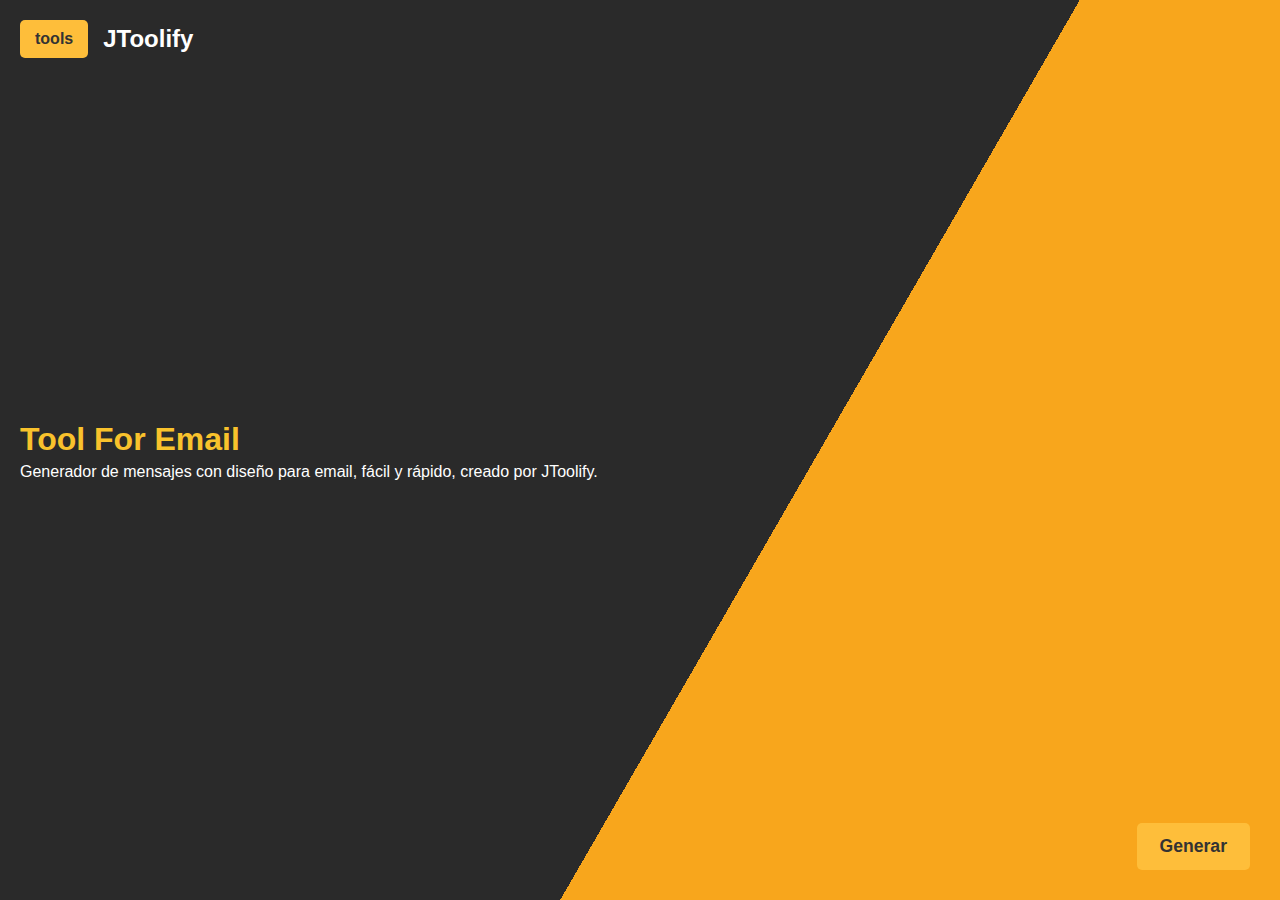
<file: index.html>
<!DOCTYPE html>
<html lang="es">
<head>
    <meta charset="UTF-8">
    <meta name="viewport" content="width=device-width, initial-scale=1.0">
    <title>JToolify</title>
    <link rel="stylesheet" href="./css/styles.css">
</head>
<body>
    <header class="header">
        <a href="https://www.jtoolify.online/" class="button_header">tools</a>
        <div class="logo">JToolify</div>
    </header>
        <div class="text-content">
<h1>Tool For Email</h1>
<p>Generador de mensajes con diseño para email, fácil y rápido, creado por JToolify.</p>
</div>
        <a href="./view/generar.html" class="button">Generar</a>
</body>
</html>
</file>
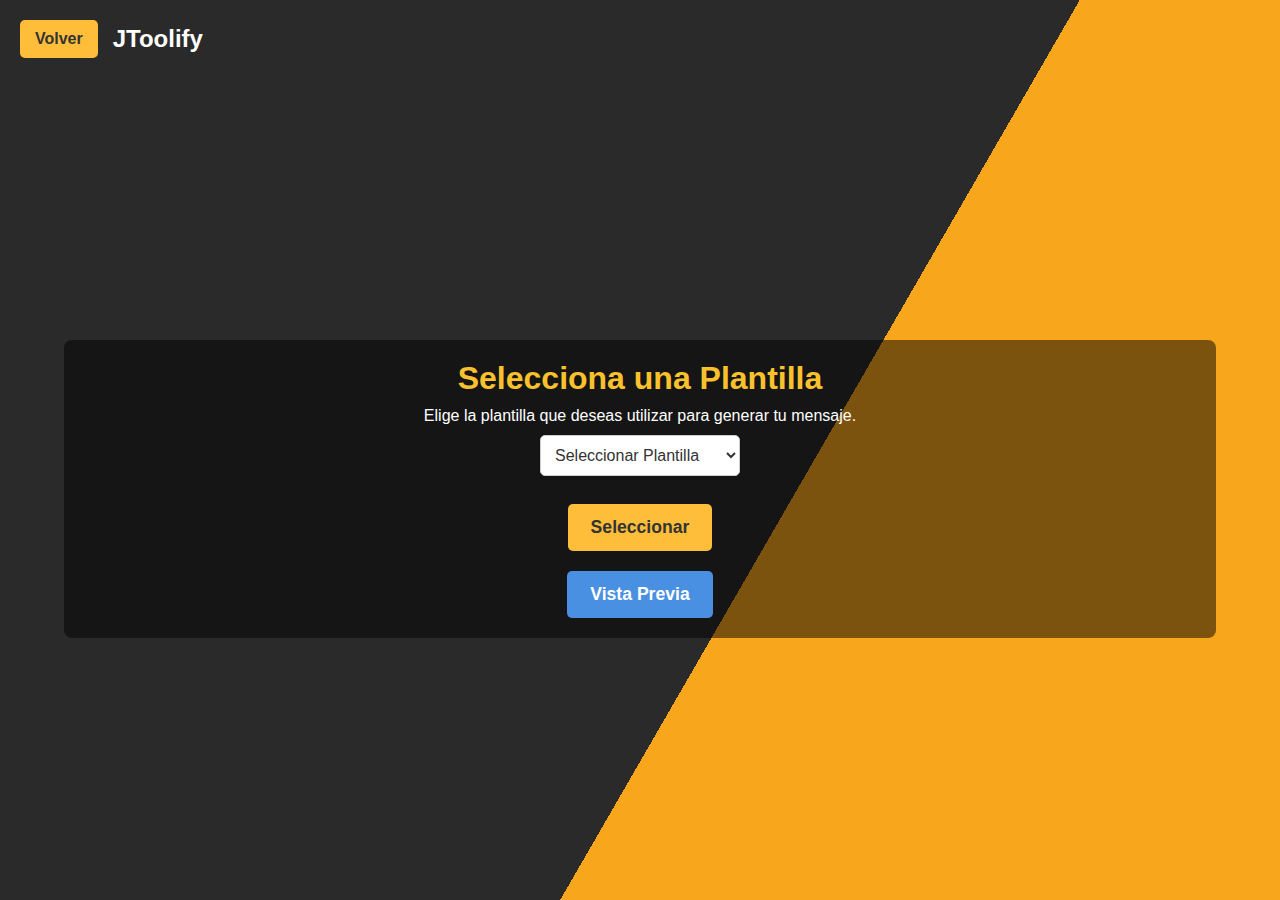
<file: view/generar.html>
<!DOCTYPE html>
<html lang="es">
<head>
    <meta charset="UTF-8">
    <meta name="viewport" content="width=device-width, initial-scale=1.0">
    <title>JToolify - Generador</title>
    <link rel="stylesheet" href="../css/generar.css">
</head>
<body>
    <header class="header">
        <a href="../index.html" class="button">Volver</a>
        <div class="logo">JToolify</div>
    </header>

    <div class="text-content">
        <h1>Selecciona una Plantilla</h1>
        <p>Elige la plantilla que deseas utilizar para generar tu mensaje.</p>
        <div class="selector-container">
            <select class="template-select" id="plantillaSelect">
                <option value="" disabled selected>Seleccionar Plantilla</option>
            </select>
            <button class="select-all" id="botonSeleccionar" disabled>Seleccionar</button>
            <button class="preview-button" id="botonVistaPrevia" disabled>Vista Previa</button>
        </div>
    </div>

    <!-- Modales -->
    <div id="templateModal" class="modal">
        <div class="modal-content">
            <span class="close-button" onclick="closeModal(templateModal)">&times;</span>
            <br>
            <div id="formulario-container"></div> <!-- Aquí se generará el formulario -->
            <br>
            <button id="botonVistaPreviaModal" class="preview-button">Vista Previa</button>
            <button id="botonCopiar" class="select-all">Copiar Contenido</button>
        </div>
    </div>
    

    <div id="previewModal" class="modal">
        <div class="modal-content">
            <span class="close-button" onclick="closeModal(previewModal)">&times;</span>
            <br>
            <div id="preview-container"></div> <!-- Aquí se mostrará la vista previa -->
        </div>
    </div>


    <script src="../js/generar.js"></script>
</body>
</html>
</file>
<file: css/styles.css>
* {
  margin: 0px;
  padding: 0px;
  box-sizing: border-box;
}

body {
  height: 100dvh;
  background: linear-gradient(120deg, #2a2a2a 60%, #f8a61c 50%);
  display: flex;
  flex-direction: column;
  font-family: 'Segoe UI', Tahoma, Geneva, Verdana, sans-serif;


  
}

.header {
  color: #fff;
  text-align: left;
  padding: 20px;
  width: 100%;
  display: flex;
  align-items: center;
}

.button_header {
  margin-right: 15px;
  width: max-content;
  background-color: #febe3a;
  color: #333;
  padding: 10px 15px;
  text-decoration: none;
  border-radius: 5px;
  font-weight: bold;
  transition: background-color 0.3s ease;
}

.logo {
  font-size: 1.5em;
  font-weight: bold;
}

.text-content {
  margin: auto 0px;
  padding: 0px 20px;
}

.text-content h1{
  color: #f9c22c;
  margin-bottom: 5px;
}

.text-content p {
  color: #fff;
  width: 60%;
  text-align: justify;
}

.button {
  margin-left: auto;
  margin-right: 30px;
  margin-bottom: 30px;
  width: max-content;
    background-color: #febe3a; /* Color del botón */
    color: #333;
    padding: 13px 23px;
    text-decoration: none;
    border-radius: 5px;
    font-size: 1.1em;
    font-weight: bold;
    transition: background-color 0.3s ease;
}

.button:hover {
    background-color: #f9c22c;
}
</file>
<file: css/generar.css>
* {
  margin: 0;
  padding: 0;
  box-sizing: border-box;
}

body {
  height: 100dvh;
  min-height: 550px;
  background: linear-gradient(120deg, #2a2a2a 60%, #f8a61c 60%);
  display: flex;
  flex-direction: column;
  align-items: center;
  justify-content: center;
  font-family: 'Segoe UI', Tahoma, Geneva, Verdana, sans-serif;
}

.header {
  color: #fff;
  text-align: left;
  padding: 20px;
  width: 100%;
  display: flex;
  align-items: center;
}

.button {
  margin-right: 15px;
  width: max-content;
  background-color: #febe3a;
  color: #333;
  padding: 10px 15px;
  text-decoration: none;
  border-radius: 5px;
  font-weight: bold;
  transition: background-color 0.3s ease;
}

.logo {
  font-size: 1.5em;
  font-weight: bold;
}

.text-content {
  text-align: center;
  padding: 20px;
  background: rgba(0, 0, 0, 0.5);
  border-radius: 8px;
  width: 90%;
  margin: auto 0px;
}

.text-content h1 {
  color: #f9c22c;
  margin-bottom: 10px;
}

.text-content p {
  color: #fff;
  max-width: 600px;
  margin: 0 auto;
  text-align: center;
  margin-bottom: 10px;
}

.selector-container {
  display: flex;
  flex-direction: column;
  align-items: center;
  gap: 20px;
}

.template-select {
  background-color: #fff;
  color: #333;
  padding: 10px;
  border-radius: 5px;
  border: 1px solid #ccc;
  font-size: 1em;
  width: 200px;
  transition: border-color 0.3s ease;
}

.template-select:focus {
  border-color: #febe3a;
  outline: none;
}

.select-all {
  background-color: #febe3a;
  color: #333;
  padding: 13px 23px;
  border: none;
  border-radius: 5px;
  font-size: 1.1em;
  font-weight: bold;
  cursor: pointer;
  transition: background-color 0.3s ease;
}

.select-all:hover {
  background-color: #f9c22c;
}

.preview-button {
  background-color: #4a90e2;
  color: #fff;
  padding: 13px 23px;
  border: none;
  border-radius: 5px;
  font-size: 1.1em;
  font-weight: bold;
  cursor: pointer;
  transition: background-color 0.3s ease;
}

.preview-button:hover {
  background-color: #357abd;
}

.custom-template {
  position: absolute;
  bottom: 20px;
  display: flex;
  justify-content: center;
  width: 100%;
}

.upload-button {
  background-color: #febe3a;
  color: #333;
  padding: 13px 23px;
  border: none;
  border-radius: 5px;
  font-size: 1.1em;
  font-weight: bold;
  cursor: pointer;
  transition: background-color 0.3s ease;
}

.upload-button:hover {
  background-color: #f9c22c;
}

.modal {
  display: none;
  position: fixed;
  z-index: 10;
  left: 0;
  top: 0;
  width: 100%;
  height: 100%;
  overflow: auto;
  background-color: rgba(0, 0, 0, 0.5);
}

#preview-modal {
  z-index: 15;
}

.modal-content {
  background-color: #fff;
  padding: 20px;
  border-radius: 8px;
  width: 100%;
  max-width: 600px;
  position: relative;
  margin: 0px auto;
  margin-top: 70px;
}

.close-button {
  color: #333;
  float: right;
  font-size: 1.5em;
  font-weight: bold;
  cursor: pointer;
}

.close-button:hover {
  color: #febe3a;
}

#formulario-upload-container, #formulario-container {
  display: flex;
  flex-direction: column;
}

/* Nuevo estilo para agrupar label e input */
.form-group {
  margin-bottom: 10px;
  width: 100%;
}

/* Estilo general para los labels */
label {
  width: 100%;
  display: block;
  font-weight: bold;
  color: #333;
  margin-bottom: 10px;
}

/* Estilo general para los inputs, selects y textarea */
input, select, textarea {
  width: 100%;
  padding: 10px;
  margin-bottom: 8px;
  border: 1px solid #ccc;
  border-radius: 4px;
  font-size: 16px;
  box-sizing: border-box;
  transition: border-color 0.3s ease, box-shadow 0.3s ease;
}

/* Especificaciones adicionales para tipos de input */
input[type="color"] {
  background-color: #ffffff;
  width: 40px;
  height: 40px;
}

input[type="range"] {
  width: 100%;
}

input[type="checkbox"], input[type="radio"] {
  width: auto;
  margin-right: 10px;
}

textarea {
  resize: vertical;
  background-color: #fff;
}

/* Estilo para inputs, selects y textarea en foco */
input:focus, select:focus, textarea:focus {
  border-color: #007bff;
  outline: none;
  box-shadow: 0 0 0 2px rgba(38, 143, 255, 0.2);
}

/* Estilo para select */
select {
  cursor: pointer;
}

select:focus {
  border-color: #007bff;
  box-shadow: 0 0 0 0.2rem rgba(38, 143, 255, 0.25);
}

/* Contenedor para agrupación de opciones tipo radio */
.radio-group {
  display: flex;
  flex-direction: column;
}

/* Contenedor para cada opción radio */
.radio-wrapper {
  display: flex;
  align-items: center;
  margin-bottom: 8px;
}

.radio-wrapper label {
  margin: 0;
  font-weight: normal;
}

.form-group-radio {
}

.form-group-radio > label {
  margin: 15px 0px;
}


.form-group-selector-radio {
  display: flex;
  gap: 10px;
}

.form-group-casilla {
  display: flex;
  align-items: center;

}

.form-group-casilla label {
  margin: 0;
  width: max-content;
  margin-right: 20px;
}

.form-group-casilla input[type="checkbox"] {
  margin: 0%;
}

.form-group-selector-radio label {
  width: 50%;
}

.modal button {
  margin-bottom: 10px;
}
</file>
